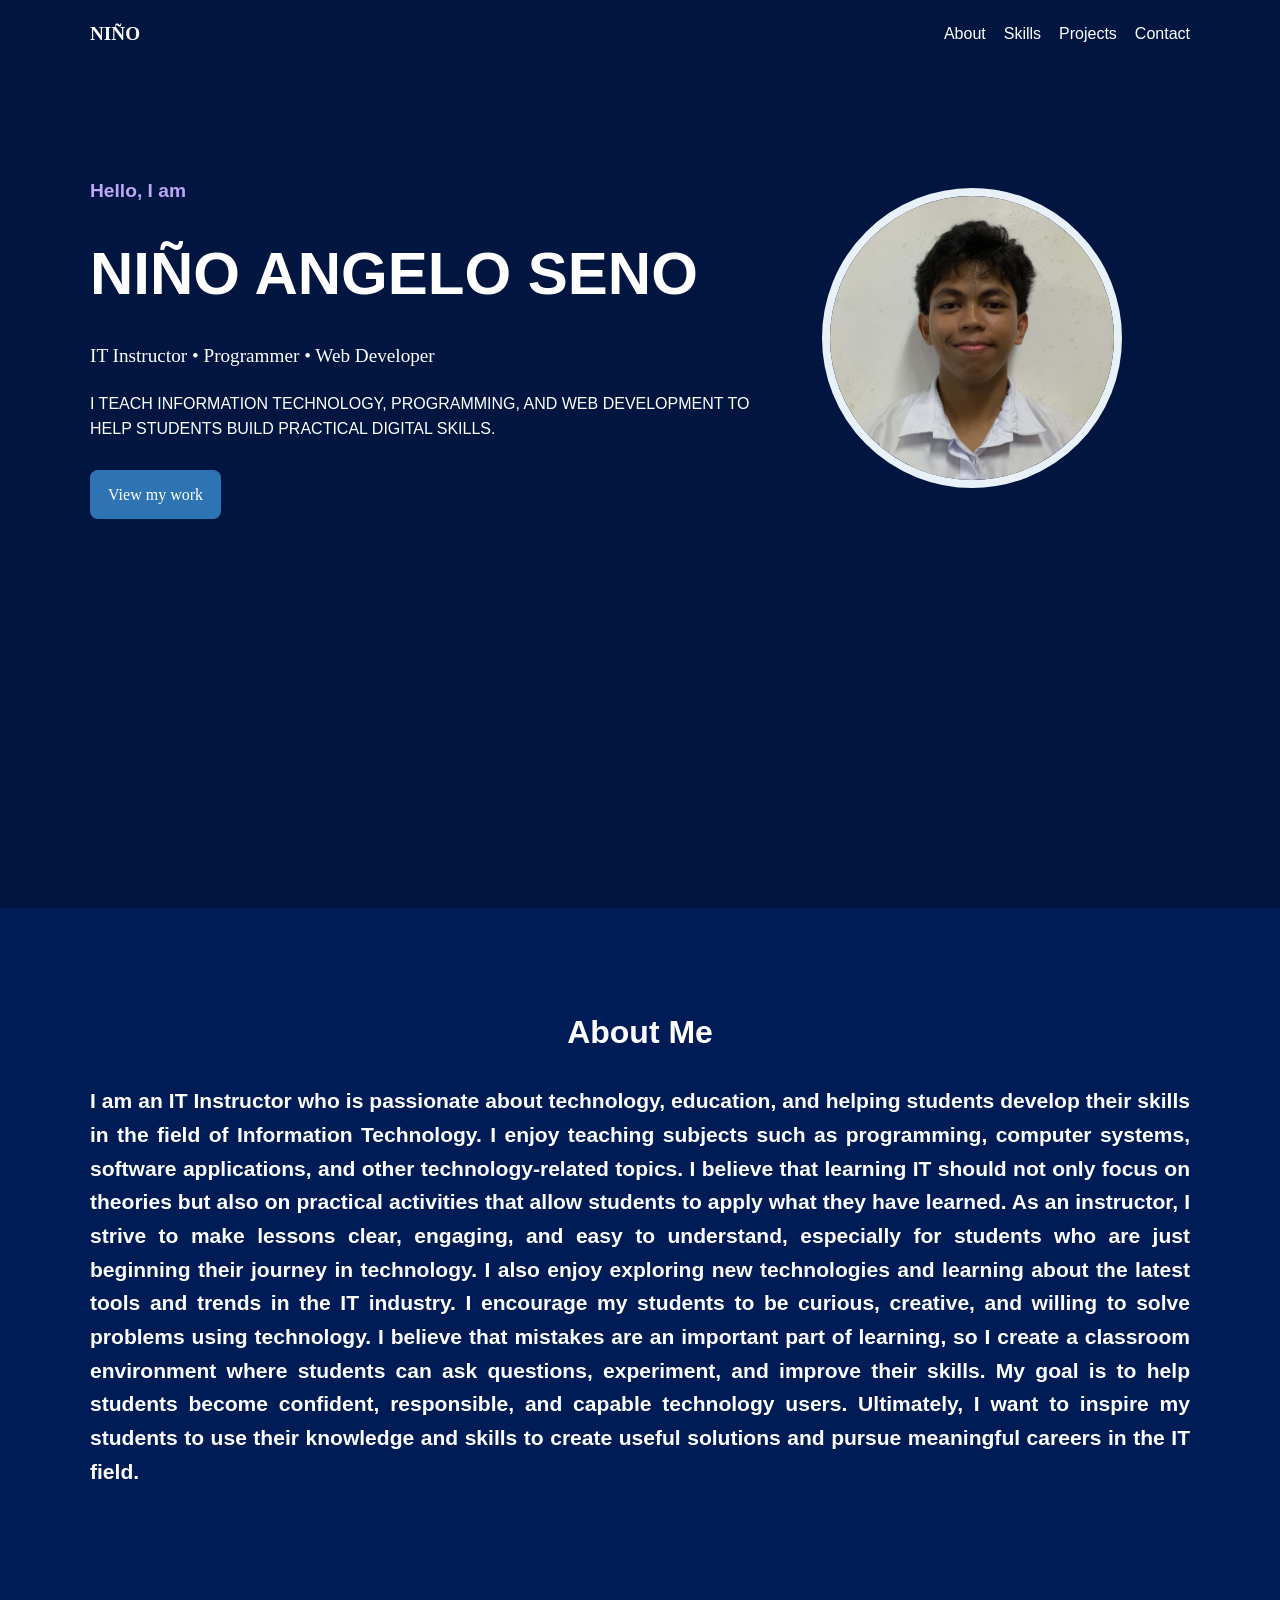
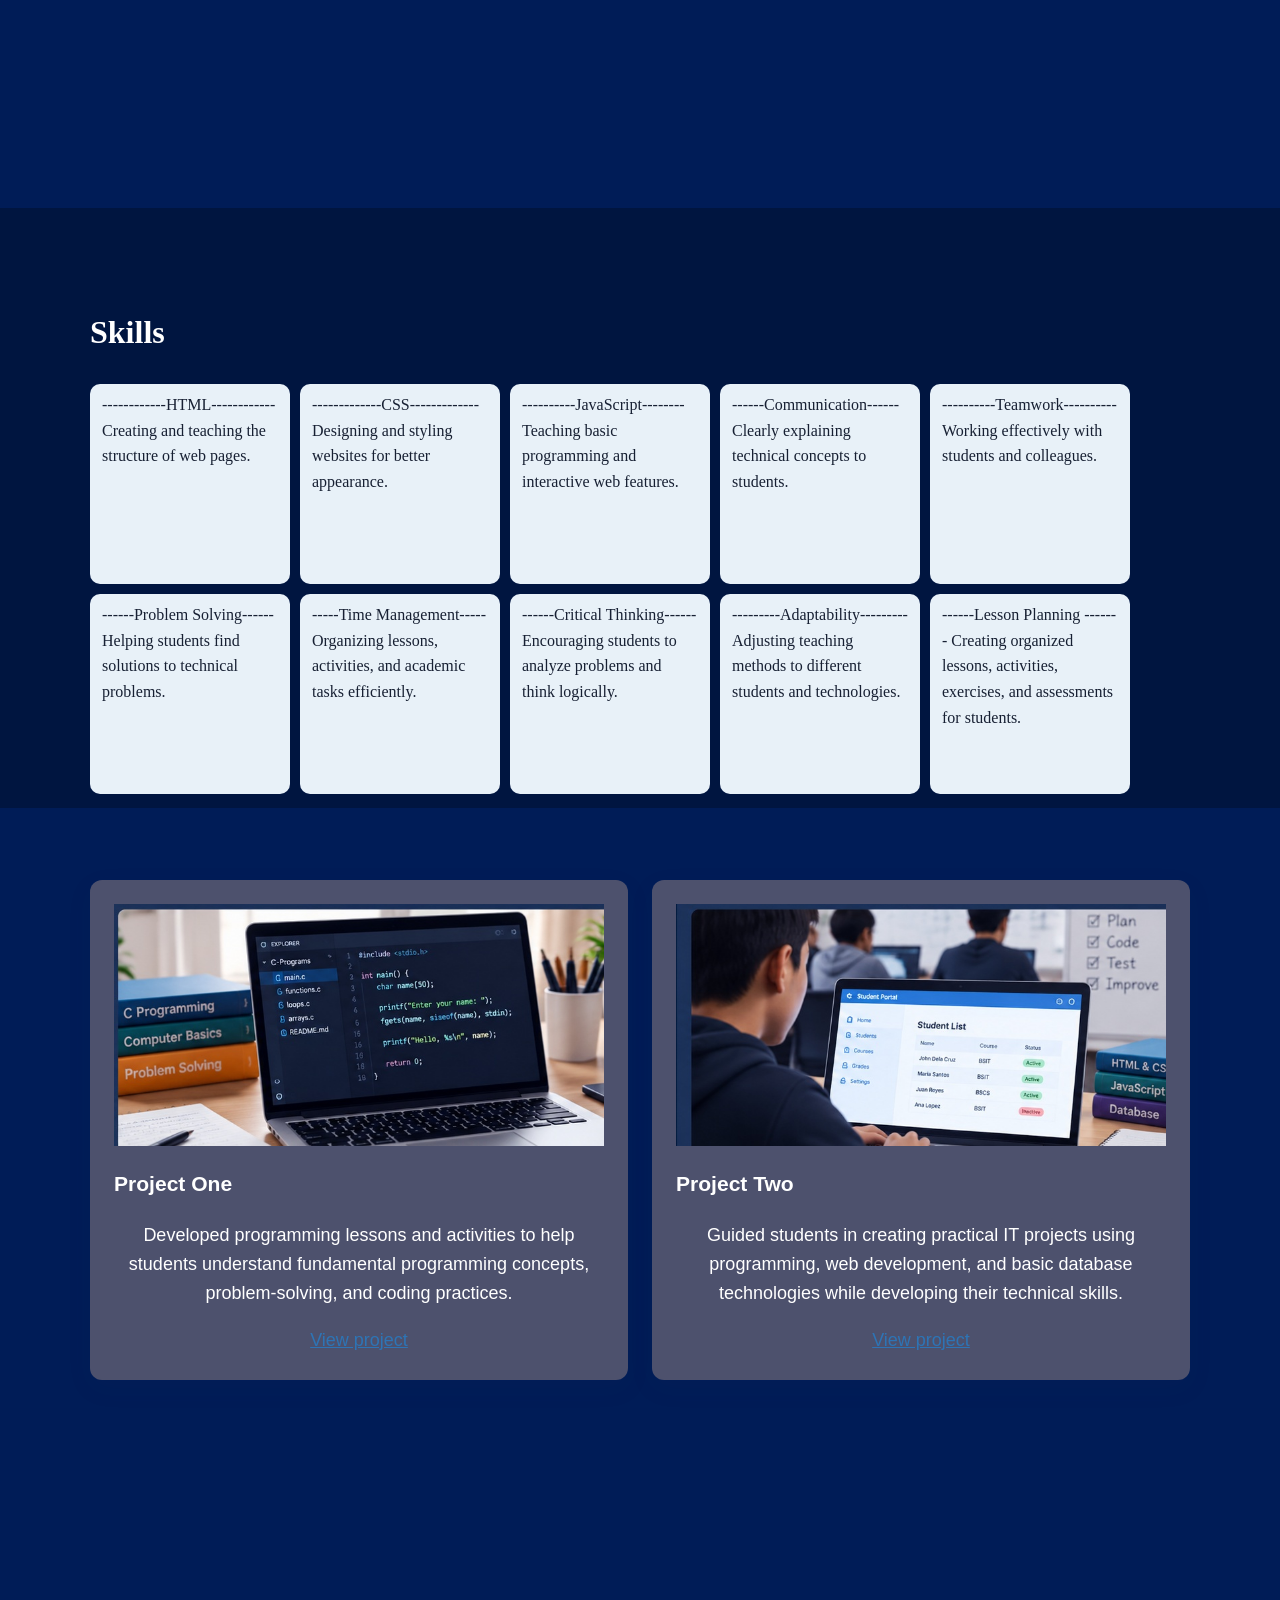
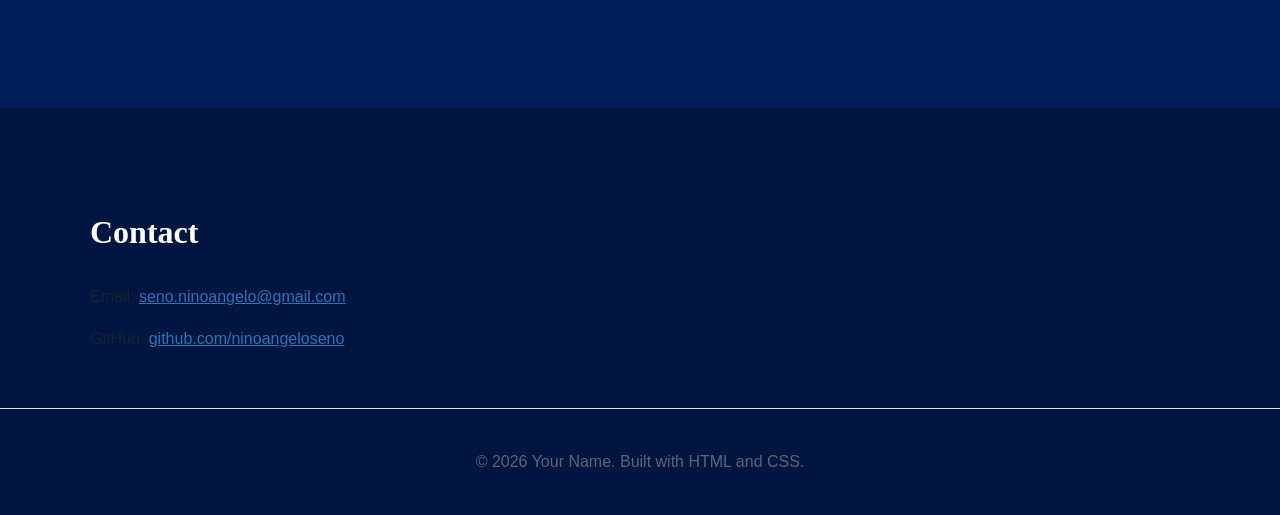
<file: index.html>
<!DOCTYPE html>
<html lang="en">
<head>
<meta charset="UTF-8">
<meta name="viewport" content="width=device-width, initial-scale=1.0">
<meta name="description" content="Portfolio of Your Name">
<title>NIÑO | Portfolio</title>
<link rel="stylesheet" href="style.css">

</head>

<body>

<header class="site-header">
<nav class="nav container" aria-label="Main navigation">
<a class="logo" href="#home">NIÑO</a>
<div class="nav-links">
<a href="#about">About</a>
<a href="#skills">Skills</a>
<a href="#projects">Projects</a>
<a href="#contact">Contact</a>
</div>
</nav>
</header>

 

<main>

<section id="home" class="hero container">
<div>
<p class="eyebrow">Hello, I am</p>
<h1>NIÑO ANGELO SENO</h1>
<p class="tagline">IT Instructor • Programmer • Web Developer</p>
<p>I TEACH INFORMATION TECHNOLOGY, PROGRAMMING, AND WEB DEVELOPMENT TO HELP STUDENTS BUILD PRACTICAL DIGITAL SKILLS.</p><section class="image">
<a class="button" href="#projects">View my work</a>
</div>



<section class="image">
<img src="profile.jfif"
alt="Portrait of Your Name" class="profile-photo">
</section>
</section>

<section class="fade"> 
<section id="about" class="section alt-bg">
<div class="container">
<h2>About Me</h2>
<h3>I am an IT Instructor who is passionate about technology, education, and helping students develop their skills in the field of Information Technology. I enjoy teaching subjects such as programming, computer systems, software applications, and other technology-related topics. I believe that learning IT should not only focus on theories but also on practical activities that allow students to apply what they have learned. As an instructor, I strive to make lessons clear, engaging, and easy to understand, especially for students who are just beginning their journey in technology.

I also enjoy exploring new technologies and learning about the latest tools and trends in the IT industry. I encourage my students to be curious, creative, and willing to solve problems using technology. I believe that mistakes are an important part of learning, so I create a classroom environment where students can ask questions, experiment, and improve their skills. My goal is to help students become confident, responsible, and capable technology users. Ultimately, I want to inspire my students to use their knowledge and skills to create useful solutions and pursue meaningful careers in the IT field.</h3>
</div>
</section>
</section>  

<section class="fade"> 
<section id="skills" class="section container">
<h2>Skills</h2>
<ul class="skill-list">
<li>------------HTML------------ Creating and teaching the structure of web pages.</li><li>-------------CSS------------- Designing and styling websites for better appearance.</li><li>----------JavaScript-------- Teaching basic programming and interactive web features.</li>
<li>------Communication------ Clearly explaining technical concepts to students.</li><li>----------Teamwork---------- Working effectively with students and colleagues.</li>
<li>------Problem Solving------ Helping students find solutions to technical problems.</li><li>-----Time Management----- Organizing lessons, activities, and academic tasks efficiently.</li>
<li>------Critical Thinking------ Encouraging students to analyze problems and think logically.</li><li>---------Adaptability--------- Adjusting teaching methods to different students and technologies.</li><li>------Lesson Planning
------ - Creating organized lessons, activities, exercises, and assessments for students.</li>
</ul>
</section>
</section>



<section class="fade"> 
<section id="projects" class="section alt-bg">
<div class="container">
<div class="project-grid">
<article class="card">
<img src="it_programming_lessons.jpg">

<h3>Project One</h3>
<p>Developed programming lessons and activities to help students understand fundamental programming concepts, problem-solving, and coding practices.    </p>
<a href="https://youtu.be/vY2xUc4TVmY?si=X5MYfV_DpI49Phgh" aria-label="Open Project One">View project</a>
</article>



<article class="card">
<img src="student_it_projects.jpg">
<h3>Project Two</h3>
<p>Guided students in creating practical IT projects using programming, web development, and basic database technologies while developing their technical skills.</p>
<a href="https://youtube.com/shorts/QPn65-89P3w?si=XWeTATnDD0qrWWSC" aria-label="Open Project Two">View project</a>
</article>
</div>
</div>
</section>
</section>



<section id="contact" class="section container">
<h2>Contact</h2>
<p>Email: <a href="seno.ninoangeloseno@gmail.com">seno.ninoangelo@gmail.com</a></p>
<p>GitHub: <a href="https://github.com/ninoangeloseno?tab=repositories">
github.com/ninoangeloseno</a></p>
</section>

</main>


<footer>
<p>© <span id="year"></span> Your Name. Built with HTML and CSS.</p>
</footer>
<script src="script.js"></script>

</body>
</html>
</file>
<file: style.css>
:root {
--navy: #17365d;
--blue: #2e74b5;
--ink: #172033;
--muted: #5b6573;
--surface: #f4f7fb;
--white: #ffffff;
}
* { box-sizing: border-box; }
html { scroll-behavior: smooth; }
body {
margin: 0;
color: var(--ink);
line-height: 1.6;
background-color: #001540;



/*navbar*/
}
img { max-width: 100%; display: block;  }
a { color: var(--blue);
 }
.container { width: min(1100px, 90%); margin: 0 auto; }


/*navbar*/
.site-header {
position: sticky;
top: 0;

border-bottom: 0px solid #dfe5ec;


}


.nav {
min-height: 68px;
display: flex;
align-items: center;
justify-content: space-between;
gap: 0px;
backdrop-filter: blur(10px);

}

/*your name at navbar*/
.logo {  font-weight: 800; text-decoration: none;color: white; display: flex; align-items: center; font-size: 1.2rem; }



.nav-links { display: flex; flex-wrap: wrap; gap: 18px;  }
.nav-links a { color: var(--ink); text-decoration: none; color: white; font-family: Verdana, Geneva, Tahoma, sans-serif;}
.nav-links a:hover, .nav-links a:focus { color: var(--blue); }


/*frontpage*/
.hero {

min-height: 60vh;
display: grid;
grid-template-columns: 1.3fr 0.7fr;
align-items: center;
gap: 48px;
padding-block: 72px;

color: white;


}

.eyebrow { color: var(--blue); font-weight: 700; color:#bea7f7; font-size: larger; }
h1 { font-size: 20px; margin: 0; }
h2 { color: var(--navy); font-size: 2rem;
color: white;}
.tagline { color: var(--muted); font-size: 1.2rem; }
.profile-photo {
aspect-ratio: 1;
object-fit: cover;
border-radius: 50%;
border: 8px solid #e8f1f8;


}


.button {
display: inline-block;
margin-top: 12px;
padding: 12px 18px;
color: var(--white);
background: var(--blue);
border-radius: 8px;
text-decoration: none;

}

/*footer*/
.section { padding-block: 72px; 
height: 300px;

}

/*about*/
.alt-bg { background: var(--surface); 
 
    height: 900px;
    background-color: #001C57;
    color: white;
    text-align: center;
    margin-top: 300px;
    font-family: sans-serif;
    font-size: large;
    
}



.skill-list { display: flex; 
    flex-wrap: wrap; 
    gap: 10px; 
    padding: 0; 
    height: 100px;

}

/*skills box*/
.skill-list li {
list-style: none;
padding: 8px 12px;
background: #e8f1f8;
border-radius: 10px;
height: 200px;
width: 200px;
transition: 0.3s ease;
}

.skill-list li:hover {
    background: var(--blue);
    color: var(--white);
    border-color: var(--blue);
    transform: translateY(-3px);
}

.project-grid {
display: grid;
grid-template-columns: repeat(2, 1fr);
gap: 24px;

}

/*card*/
.card {
background: var(--white);
padding: 24px;
border-radius: 12px;
box-shadow: 0 8px 24px rgba(23, 54, 93, 0.08);
background-color: #4D516D;
height: 500px;
transition: transform 0.3s ease,
box-shadow 0.3s ease;
font-family: sans-serif;
}


.card:hover {
    transform: translateY(-6px);
    box-shadow: 0 14px 30px rgba(23, 54, 93, 0.12);
}


footer {
padding: 24px;
text-align: center;
color: var(--muted);
border-top: 1px solid #dfe5ec;

}
@media (max-width: 720px) {
.hero { grid-template-columns: 1fr; text-align: center; }


.profile-photo { max-width: 260px; 
    margin: 0 auto; }


.nav { flex-direction: column; padding-block: 14px; }
.project-grid { grid-template-columns: 1fr; }
}

.fade {
    animation: fade linear;
    animation-timeline: view();
    animation-range: entry 0% cover 40%;
}


.square2 {
    
    
    margin: 0px auto;

    
   
}
@keyframes fade {
    from {
        opacity: 0;
        transform: translateY(50px);
    }

    to {
        opacity: 1;
        transform: translateY(0);
    }
}

h1 {
    color: white;
    font-family: sans-serif;
    font-size: 60px;
}


.tagline {
    color: white;
    font-family:times new roman;
    
}


 .image {
            width: 300px;
            transition: 0.3s;
        }

        .image:hover {
            transform: scale(1.1);
        }

p{
    font-family: sans-serif;
    
}

h3{
    text-align: justify;
}
</file>
